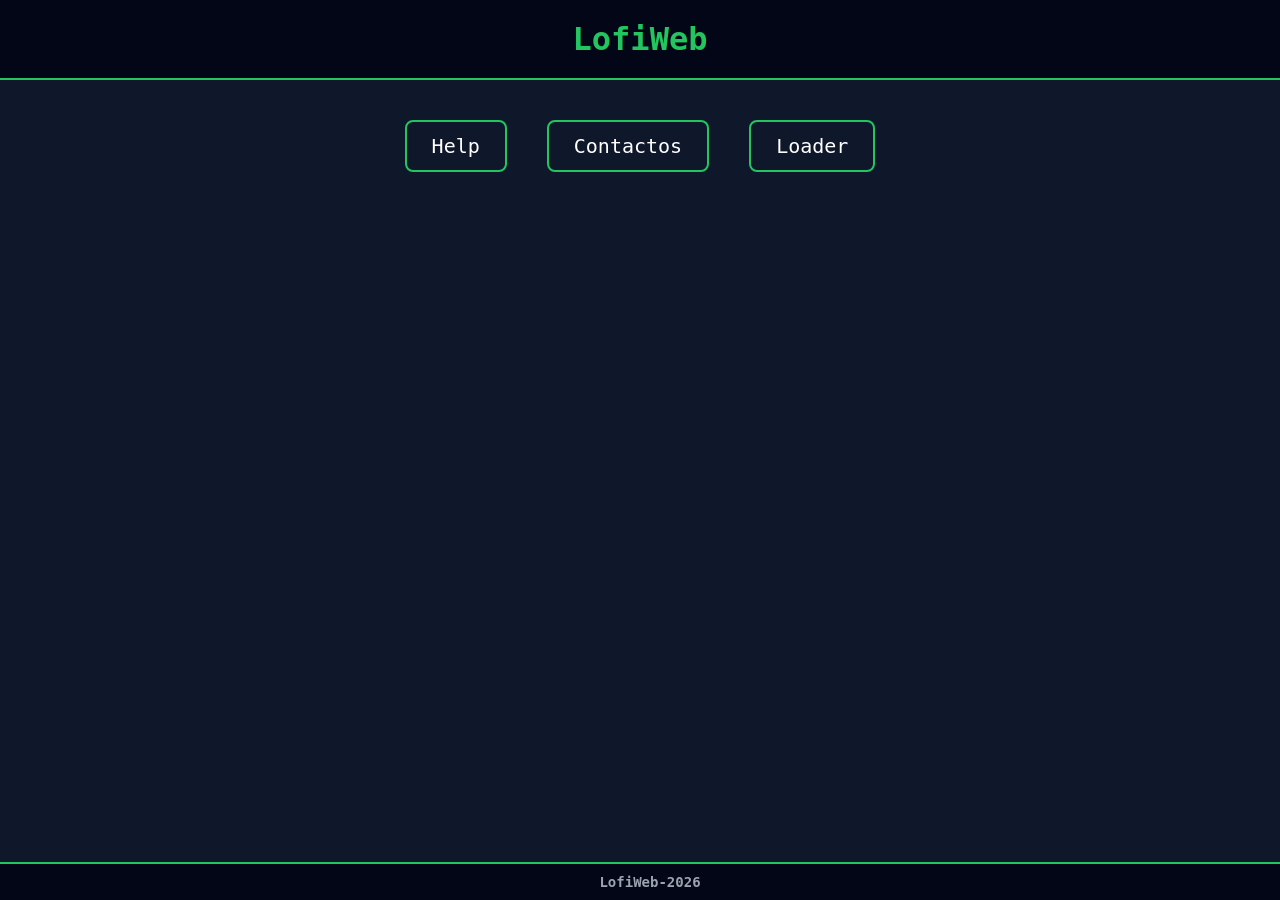
<file: rutas/index.html>
<!DOCTYPE html>
<html lang="en">
<head>
    <meta charset="UTF-8">
    <meta name="viewport" content="width=device-width, initial-scale=1.0">
    <link rel="stylesheet" href="style.css">
    <title>Lofi</title>
</head>
<body>
    <header>
        <h2 class="titulo">LofiWeb</h2>
    </header>
    <nav>
        <a class="rutas" target="_blank" href="help.html">Help</a>
        <a class="rutas" target="_blank" href="contactos.html">Contactos</a>
        <a class="rutas" target="_blank" href="loader.php">Loader</a>
    </nav>
    <footer>
        <h3 class="foot">LofiWeb-2026</h3>
    </footer>    
</body>
</html>
</file>
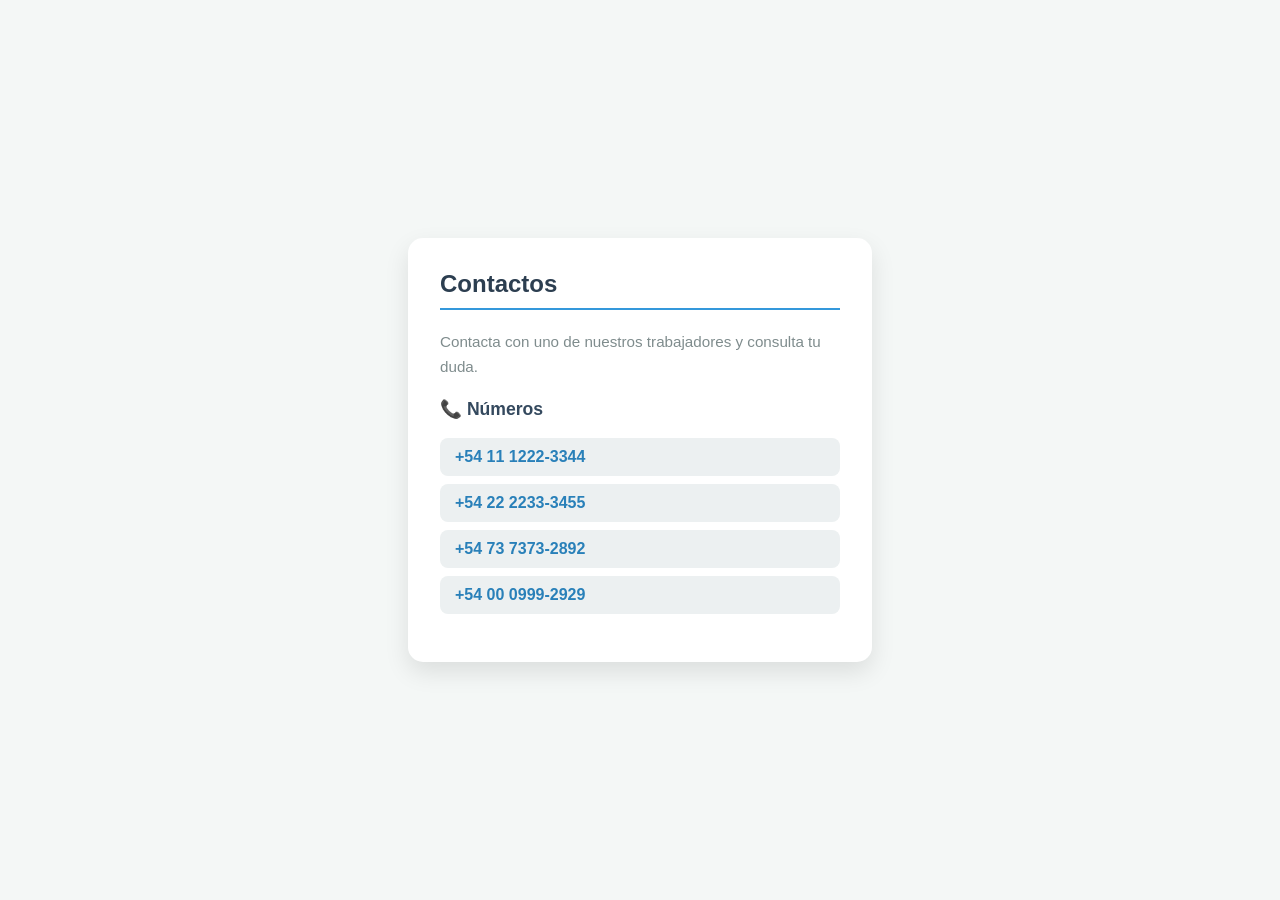
<file: rutas/contactos.html>
<!DOCTYPE html>
<html lang="es">
<head>
    <meta charset="UTF-8">
    <style>
        /* Estilos generales */
        body {
            font-family: 'Segoe UI', Tahoma, Geneva, Verdana, sans-serif;
            background-color: #f4f7f6;
            display: flex;
            justify-content: center;
            align-items: center;
            height: 100vh;
            margin: 0;
        }

        .contenedor-contacto {
            background-color: white;
            padding: 2rem;
            border-radius: 15px;
            box-shadow: 0 10px 25px rgba(0,0,0,0.1);
            max-width: 400px;
            width: 100%;
        }

        /* Estilos para las clases que definiste */
        .titulo {
            color: #2c3e50;
            border-bottom: 2px solid #3498db;
            padding-bottom: 10px;
            margin-top: 0;
        }

        .textos {
            color: #7f8c8d;
            line-height: 1.6;
            font-size: 0.95rem;
        }

        .numeros {
            color: #34495e;
            margin-top: 20px;
            font-size: 1.1rem;
            display: flex;
            align-items: center;
        }

        /* Estilo de la lista */
        ul {
            list-style: none;
            padding: 0;
        }

        li {
            background: #ecf0f1;
            margin: 8px 0;
            padding: 10px 15px;
            border-radius: 8px;
            color: #2980b9;
            font-weight: bold;
            transition: transform 0.2s, background 0.2s;
            cursor: pointer;
        }

        li:hover {
            background: #3498db;
            color: white;
            transform: translateX(10px);
        }
    </style>
</head>
<body>

    <div class="contenedor-contacto">
        <h2 class="titulo">Contactos</h2>
        <p class="textos">Contacta con uno de nuestros trabajadores y consulta tu duda.</p>
        
        <h3 class="numeros">📞 Números</h3>
        <ul>
            <li>+54 11 1222-3344</li>
            <li>+54 22 2233-3455</li>
            <li>+54 73 7373-2892</li>
            <li>+54 00 0999-2929</li>
        </ul>
    </div>

</body>
</html>
</file>
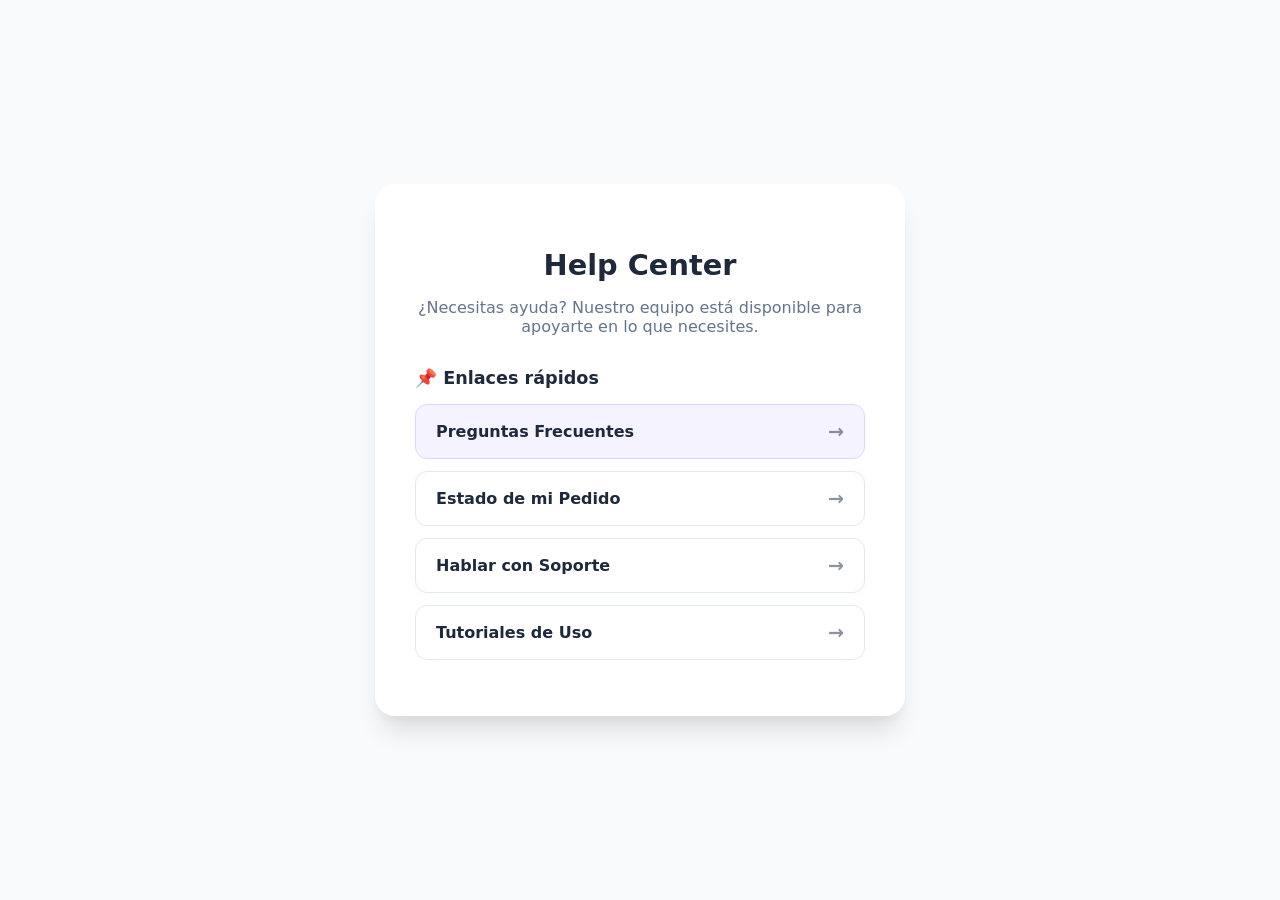
<file: rutas/help.html>
<!DOCTYPE html>
<html lang="es">
<head>
    <meta charset="UTF-8">
    <meta name="viewport" content="width=device-width, initial-scale=1.0">
    <style>
        :root {
            --primary: #4f46e5;
            --bg: #f8fafc;
            --text-main: #1e293b;
            --text-muted: #64748b;
            --card-bg: #ffffff;
        }

        body {
            font-family: 'Inter', system-ui, -apple-system, sans-serif;
            background-color: var(--bg);
            margin: 0;
            display: flex;
            justify-content: center;
            align-items: center;
            min-height: 100vh;
        }

        .contenedor-contacto {
            background: var(--card-bg);
            padding: 2.5rem;
            border-radius: 20px;
            box-shadow: 0 20px 25px -5px rgba(0, 0, 0, 0.1), 0 10px 10px -5px rgba(0, 0, 0, 0.04);
            max-width: 450px;
            width: 90%;
            text-align: center;
        }

        .titulo {
            color: var(--text-main);
            font-size: 1.8rem;
            margin-bottom: 0.5rem;
            font-weight: 800;
        }

        .textos {
            color: var(--text-muted);
            margin-bottom: 2rem;
            font-size: 1rem;
        }

        .info {
            color: var(--text-main);
            font-size: 1.1rem;
            text-align: left;
            margin-bottom: 1rem;
            display: flex;
            align-items: center;
            gap: 8px;
        }

        ul {
            list-style: none;
            padding: 0;
            display: grid;
            gap: 12px; /* Espacio entre botones */
        }

        li {
            background: #ffffff;
            border: 1px solid #e2e8f0;
            padding: 15px 20px;
            border-radius: 12px;
            color: var(--text-main);
            font-weight: 600;
            display: flex;
            align-items: center;
            justify-content: space-between;
            transition: all 0.3s ease;
            cursor: pointer;
        }

        /* Efecto de hover: se levanta y cambia el borde */
        li:hover {
            border-color: var(--primary);
            color: var(--primary);
            transform: translateY(-3px);
            box-shadow: 0 4px 12px rgba(79, 70, 229, 0.15);
        }

        /* Añadimos una flechita al final de cada item */
        li::after {
            content: '→';
            font-size: 1.2rem;
            opacity: 0.5;
            transition: transform 0.3s ease;
        }

        li:hover::after {
            transform: translateX(5px);
            opacity: 1;
        }

        /* Estilo especial para el primer item (ejemplo: Soporte) */
        li:first-child {
            background: #f5f3ff;
            border-color: #ddd6fe;
        }
    </style>
</head>
<body>

    <div class="contenedor-contacto">
        <h2 class="titulo">Help Center</h2>
        <p class="textos">¿Necesitas ayuda? Nuestro equipo está disponible para apoyarte en lo que necesites.</p>
        
        <h3 class="info">📌 Enlaces rápidos</h3>
        <ul>
            <li>Preguntas Frecuentes</li>
            <li>Estado de mi Pedido</li>
            <li>Hablar con Soporte</li>
            <li>Tutoriales de Uso</li>
        </ul>
    </div>

</body>
</html>
</file>
<file: rutas/style.css>
body{
    margin:0;
    font-family: monospace;
    background-color:#0f172a;
    color:#e5e7eb;
}

/* HEADER */

header{
    background:#020617;
    padding:20px;
    text-align:center;
    border-bottom:2px solid #22c55e;
}

.titulo{
    margin:0;
    font-size:32px;
    color:#22c55e;
}

/* NAV */

nav{
    display:flex;
    justify-content:center;
    gap:40px;
    padding:40px;
}

.rutas{
    text-decoration:none;
    color:white;
    font-size:20px;
    padding:12px 25px;
    border:2px solid #22c55e;
    border-radius:8px;
    transition:0.3s;
}

.rutas:hover{
    background:#22c55e;
    color:black;
    transform:scale(1.08);
}

/* FOOTER */

footer{
    position:fixed;
    bottom:0;
    width:100%;
    text-align:center;
    background:#020617;
    padding:10px;
    border-top:2px solid #22c55e;
}

.foot{
    margin:0;
    font-size:14px;
    color:#9ca3af;
}
</file>
